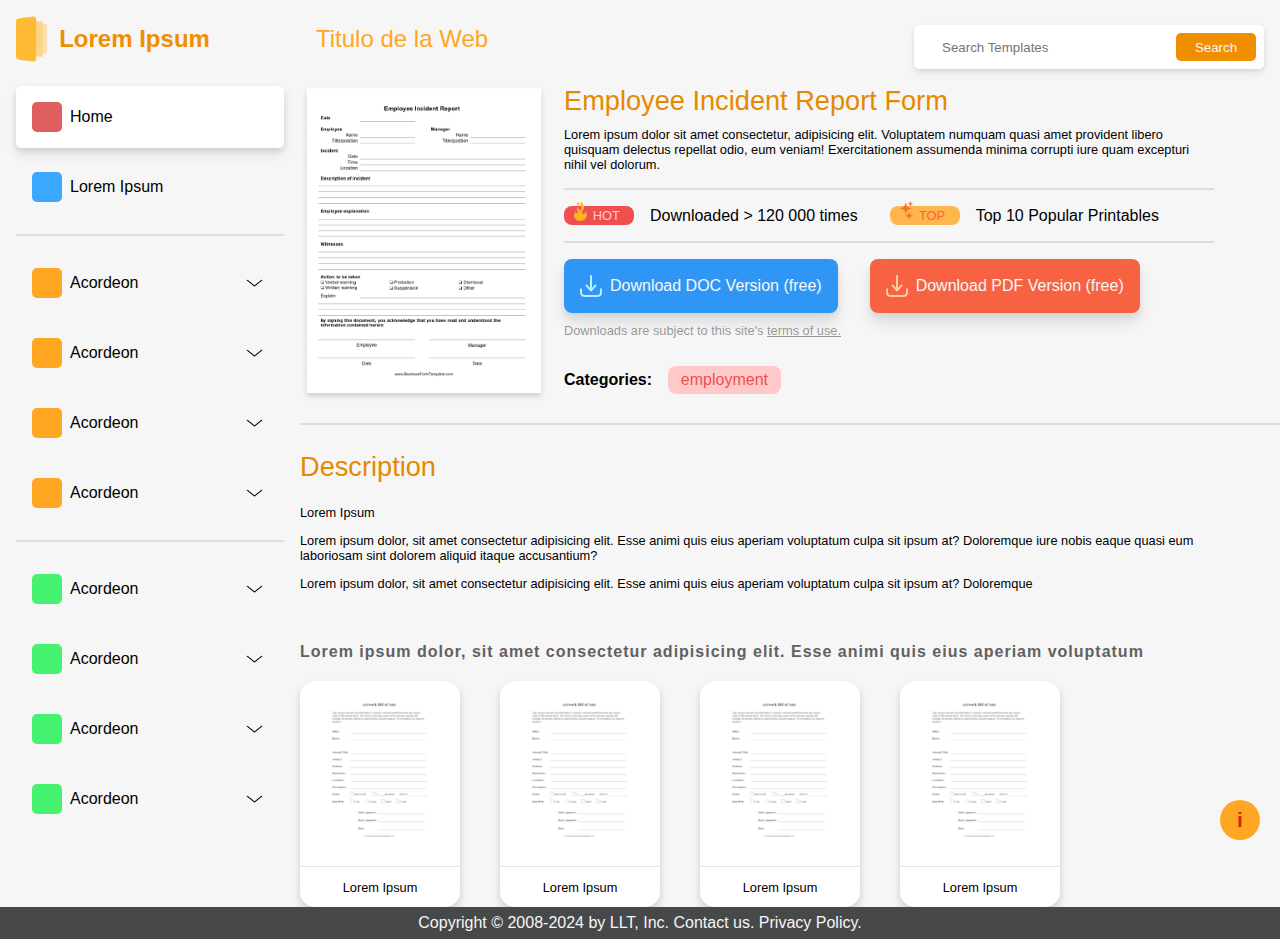
<file: index.html>
<!DOCTYPE html>
<html lang="en">

<head>
    <meta charset="UTF-8">
    <meta name="viewport" content="width=device-width, initial-scale=1.0">
    <title>Prueba Técnica</title>
    <link rel="stylesheet" href="./css/main.css">
</head>

<body>
    <section class="esqueleto">
        <main>
            <section class="content">

                <header class="header">
                    <div class="header__titulo">
                        <h1>Titulo de la Web</h1>
                    </div>
                    <div class="header__buscador">
                        <div class="contenedor">
                            <input type="text" placeholder="Search Templates" />
                            <button>Search</button>
                        </div>
                    </div>
                </header>

                <div class="content">
                    <div class="employment">

                        <div class="employment__left">
                            <img src="./img/Employee_Incident_Report_Form 1.png">
                        </div>

                        <div class="employment__right">
                            <div class="employment__right__header">
                                <p class="header__titulo">Employee Incident Report Form</p>
                                <p class="header__texto">Lorem ipsum dolor sit amet consectetur, adipisicing elit.
                                    Voluptatem numquam quasi amet provident libero quisquam delectus repellat odio, eum
                                    veniam! Exercitationem assumenda minima corrupti iure quam excepturi nihil vel
                                    dolorum.</p>
                            </div>

                            <div class="hr">
                                <hr />
                            </div>

                            <div class="botoncito__contenedor">
                                <div class="botoncito">
                                    <div class="botoncito__badge">
                                        <img src="./img/simple-red-fire-element-png 1.png" alt="">
                                        <p>HOT</p>
                                    </div>
                                    <div class="botoncito__texto">
                                        Downloaded > 120 000 times
                                    </div>
                                </div>

                                <div class="botoncito">
                                    <div class="botoncito__badge amariillo">
                                        <img src="./img/top 1.png" alt="">
                                        <p>TOP</p>
                                    </div>
                                    <div class="botoncito__texto">
                                        Top 10 Popular Printables
                                    </div>
                                </div>
                            </div>

                            <div class="hr">
                                <hr />
                            </div>

                            <div class="botones__descarga">

                                <div class="boton__descarga">
                                    <img src="./img/VectorAzulito.png" >
                                    Download DOC Version (free)
                                </div>

                                <div class="boton__descarga rojo">
                                    <img src="./img/Vector.png" >
                                    Download PDF Version (free)
                                </div>

                            </div>

                            <div class="miniTexto">
                                Downloads are subject to this site's <a href="http://">terms of use.</a>
                            </div>

                            <div class="categoria">
                                <div class="categoria__titulo">
                                    <b>Categories:</b>
                                </div>
                                <div class="categoria__texto">
                                    employment
                                </div>
                            </div>
                        </div>

                    </div>

                    <div class="hr">
                        <hr />
                    </div>

                    <div class="description">
                        <h3>Description</h3>

                        <div class="description__header">
                            <p>Lorem Ipsum</p>
                            <p>Lorem ipsum dolor, sit amet consectetur adipisicing elit. Esse animi quis eius aperiam voluptatum culpa sit ipsum at? Doloremque iure nobis eaque quasi eum laboriosam sint dolorem aliquid itaque accusantium?</p>
                            <p>Lorem ipsum dolor, sit amet consectetur adipisicing elit. Esse animi quis eius aperiam voluptatum culpa sit ipsum at? Doloremque</p>

                        </div>

                        <h4>Lorem ipsum dolor, sit amet consectetur adipisicing elit. Esse animi quis eius aperiam voluptatum</h4>
                    </div>

                    <div class="cardsInferiores">

                        <div class="card">
                            <img src="./img/6_S_Work_Sign 1.png" alt="">
                            <hr class="hr2">
                            <p>Lorem Ipsum</p>
                        </div>

                        <div class="card">
                            <img src="./img/6_S_Work_Sign 1.png" alt="">
                            <hr class="hr2">
                            <p>Lorem Ipsum</p>
                        </div>

                        <div class="card">
                            <img src="./img/6_S_Work_Sign 1.png" alt="">
                            <hr class="hr2">
                            <p>Lorem Ipsum</p>
                        </div>

                        <div class="card">
                            <img src="./img/6_S_Work_Sign 1.png" alt="">
                            <hr class="hr2">
                            <p>Lorem Ipsum</p>
                        </div>

                    </div>

                    <div class="botonFlotante">
                        i
                    </div>

                </div>
            </section>

            <section class="barraLateral">
                <div class="barraLateral__header">
                    <img src="./img/logo.png" alt="logo" />
                    Lorem Ipsum
                </div>

                <div class="barraLateral__botones">
                    <div class="button selected">
                        <span></span>
                        <p>Home</p>
                    </div>

                    <div class="button">
                        <span class="blue"></span>
                        <p>Lorem Ipsum</p>
                    </div>
                </div>

                <div class="hr">
                    <hr />
                </div>

                <div class="barraLateral__botones">

                    <div class="acordeon__contenedor">
                        <div class="acordeon__header">
                            <div class="button acordeon">
                                <div>
                                    <span class="yellow"></span>
                                    <p> Acordeon</p>
                                </div>

                                <div class="contenedor-flechita ">
                                    <img src="./img/Vector1.png" class="flechita" />
                                </div>
                            </div>
                        </div>

                        <div class="cuerpo">
                            <p>Texto 1</p>
                            <p>Texto 2</p>
                            <p>Texto 3</p>
                            <p>Texto 4</p>
                        </div>
                    </div>

                    <div class="acordeon__contenedor">
                        <div class="acordeon__header">
                            <div class="button acordeon">
                                <div>
                                    <span class="yellow"></span>
                                    <p> Acordeon</p>
                                </div>

                                <div class="contenedor-flechita ">
                                    <img src="./img/Vector1.png" class="flechita" />
                                </div>
                            </div>
                        </div>

                        <div class="cuerpo">
                            <p>Texto 1</p>
                            <p>Texto 2</p>
                            <p>Texto 3</p>
                            <p>Texto 4</p>
                        </div>
                    </div>

                    <div class="acordeon__contenedor">
                        <div class="acordeon__header">
                            <div class="button acordeon">
                                <div>
                                    <span class="yellow"></span>
                                    <p> Acordeon</p>
                                </div>

                                <div class="contenedor-flechita ">
                                    <img src="./img/Vector1.png" class="flechita" />
                                </div>
                            </div>
                        </div>

                        <div class="cuerpo">
                            <p>Texto 1</p>
                            <p>Texto 2</p>
                            <p>Texto 3</p>
                            <p>Texto 4</p>
                        </div>
                    </div>

                    <div class="acordeon__contenedor">
                        <div class="acordeon__header">
                            <div class="button acordeon">
                                <div>
                                    <span class="yellow"></span>
                                    <p> Acordeon</p>
                                </div>

                                <div class="contenedor-flechita ">
                                    <img src="./img/Vector1.png" class="flechita" />
                                </div>
                            </div>
                        </div>

                        <div class="cuerpo">
                            <p>Texto 1</p>
                            <p>Texto 2</p>
                            <p>Texto 3</p>
                            <p>Texto 4</p>
                        </div>
                    </div>

                </div>

                <div class="hr">
                    <hr />
                </div>

                <div class="barraLateral__botones">

                    <div class="acordeon__contenedor">
                        <div class="acordeon__header">
                            <div class="button acordeon">
                                <div>
                                    <span class="green"></span>
                                    <p> Acordeon</p>
                                </div>

                                <div class="contenedor-flechita ">
                                    <img src="./img/Vector1.png" class="flechita" />
                                </div>
                            </div>
                        </div>

                        <div class="cuerpo">
                            <p>Texto 1</p>
                            <p>Texto 2</p>
                            <p>Texto 3</p>
                            <p>Texto 4</p>
                        </div>
                    </div>

                    <div class="acordeon__contenedor">
                        <div class="acordeon__header">
                            <div class="button acordeon">
                                <div>
                                    <span class="green"></span>
                                    <p> Acordeon</p>
                                </div>

                                <div class="contenedor-flechita ">
                                    <img src="./img/Vector1.png" class="flechita" />
                                </div>
                            </div>
                        </div>

                        <div class="cuerpo">
                            <p>Texto 1</p>
                            <p>Texto 2</p>
                            <p>Texto 3</p>
                            <p>Texto 4</p>
                        </div>
                    </div>

                    <div class="acordeon__contenedor">
                        <div class="acordeon__header">
                            <div class="button acordeon">
                                <div>
                                    <span class="green"></span>
                                    <p> Acordeon</p>
                                </div>

                                <div class="contenedor-flechita ">
                                    <img src="./img/Vector1.png" class="flechita" />
                                </div>
                            </div>
                        </div>

                        <div class="cuerpo">
                            <p>Texto 1</p>
                            <p>Texto 2</p>
                            <p>Texto 3</p>
                            <p>Texto 4</p>
                        </div>
                    </div>
                    
                    <div class="acordeon__contenedor">
                        <div class="acordeon__header">
                            <div class="button acordeon">
                                <div>
                                    <span class="green"></span>
                                    <p> Acordeon</p>
                                </div>

                                <div class="contenedor-flechita ">
                                    <img src="./img/Vector1.png" class="flechita" />
                                </div>
                            </div>
                        </div>

                        <div class="cuerpo">
                            <p>Texto 1</p>
                            <p>Texto 2</p>
                            <p>Texto 3</p>
                            <p>Texto 4</p>
                        </div>
                    </div>

                </div>

            </section>
        </main>

        <footer>
            Copyright © 2008-2024 by LLT, Inc. Contact us. Privacy Policy.
        </footer>
    </section>

    <script src="./js/app.js"></script>
</body>

</html>
</file>
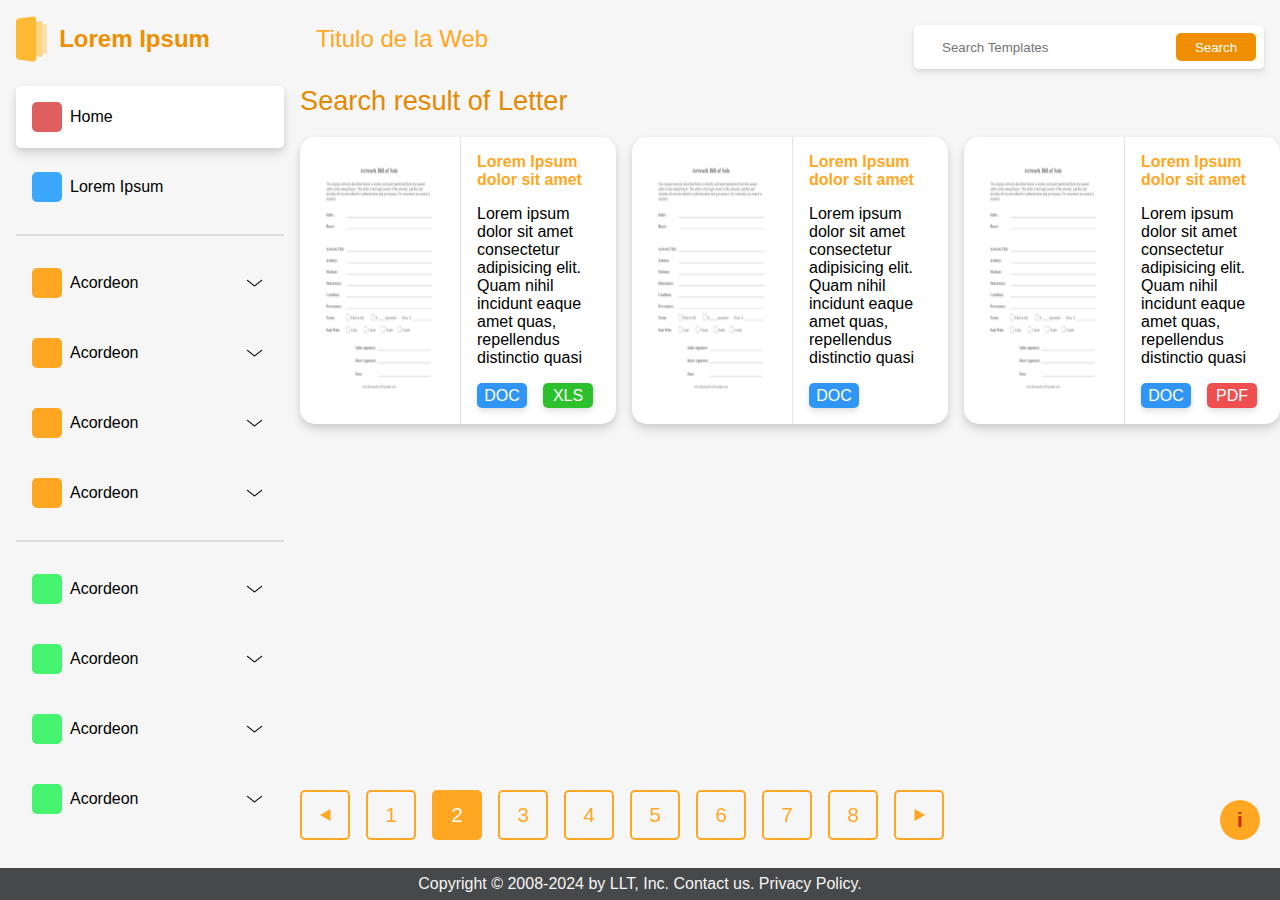
<file: pages/results.html>
<!DOCTYPE html>
<html lang="en">

<head>
    <meta charset="UTF-8">
    <meta name="viewport" content="width=device-width, initial-scale=1.0">
    <title>Prueba Técnica</title>
    <link rel="stylesheet" href="../css/main.css">
</head>

<body>
    <section class="esqueleto">
        <main>
            <section class="content">

                <header class="header">
                    <div class="header__titulo">
                        <h1>Titulo de la Web</h1>
                    </div>
                    <div class="header__buscador">
                        <div class="contenedor">
                            <input type="text" placeholder="Search Templates" />
                            <button><a href="./pages/results.html">Search</a></button>
                        </div>
                    </div>
                </header>

                <div class="content">
                    <h3>Search result of Letter</h3>

                    <div class="resultados__contenedor">
                        <div class="resultados">

                            <div class="card">
                                <img src="../img/6_S_Work_Sign 1.png" alt="">
                                <div class="card__content">
                                    <h6>Lorem Ipsum dolor sit amet</h6>

                                    <p>Lorem ipsum dolor sit amet consectetur adipisicing elit. Quam nihil incidunt
                                        eaque amet quas, repellendus distinctio quasi </p>

                                    <div class="card_badges">
                                        <div class="doc">DOC</div>
                                        <div class="xls">XLS</div>
                                    </div>
                                </div>
                            </div>
                            <div class="card">
                                <img src="../img/6_S_Work_Sign 1.png" alt="">
                                <div class="card__content">
                                    <h6>Lorem Ipsum dolor sit amet</h6>

                                    <p>Lorem ipsum dolor sit amet consectetur adipisicing elit. Quam nihil incidunt
                                        eaque amet quas, repellendus distinctio quasi </p>

                                    <div class="card_badges">
                                        <div class="doc">DOC</div>

                                    </div>
                                </div>
                            </div>

                            <div class="card">
                                <img src="../img/6_S_Work_Sign 1.png" alt="">
                                <div class="card__content">
                                    <h6>Lorem Ipsum dolor sit amet</h6>

                                    <p>Lorem ipsum dolor sit amet consectetur adipisicing elit. Quam nihil incidunt
                                        eaque amet quas, repellendus distinctio quasi </p>

                                    <div class="card_badges">
                                        <div class="doc">DOC</div>
                                        <div class="pdf">PDF</div>
                                    </div>
                                </div>
                            </div>

                        </div>
                    </div>

                    <div class="paginacion__contenedor">
                        <div class="paginacion">
                            <div class="paginacion__boton">
                                <img class="flecha izquierda" src="../img/Polygon 1.png">
                            </div>
                            <div class="paginacion__boton">
                                1
                            </div>

                            <div class="paginacion__boton selected">
                                2
                            </div>

                            <div class="paginacion__boton ">
                                3
                            </div>

                            <div class="paginacion__boton ">
                                4
                            </div>

                            <div class="paginacion__boton ">
                                5
                            </div>

                            <div class="paginacion__boton ">
                                6
                            </div>

                            <div class="paginacion__boton ">
                                7
                            </div>

                            <div class="paginacion__boton ">
                                8
                            </div>

                            <div class="paginacion__boton">
                                <img class="flecha derecha" src="../img/Polygon 1.png">
                            </div>
                        </div>
                    </div>



                    <div class="botonFlotante">
                        i
                    </div>
                </div>
            </section>

            <aside class="barraLateral">
                <div class="barraLateral__header">
                    <img src="../img/logo.png" alt="logo" />
                    Lorem Ipsum
                </div>

                <div class="barraLateral__botones">
                    <div class="button selected">
                        <span></span>
                        <p>Home</p>
                    </div>

                    <div class="button">
                        <span class="blue"></span>
                        <p>Lorem Ipsum</p>
                    </div>
                </div>

                <div class="hr">
                    <hr />
                </div>

                <div class="barraLateral__botones">

                    <div class="acordeon__contenedor">
                        <div class="acordeon__header">
                            <div class="button acordeon">
                                <div>
                                    <span class="yellow"></span>
                                    <p> Acordeon</p>
                                </div>

                                <div class="contenedor-flechita ">
                                    <img src="../img/Vector1.png" class="flechita" />
                                </div>
                            </div>
                        </div>

                        <div class="cuerpo">
                            <p>Texto 1</p>
                            <p>Texto 2</p>
                            <p>Texto 3</p>
                            <p>Texto 4</p>
                        </div>
                    </div>

                    <div class="acordeon__contenedor">
                        <div class="acordeon__header">
                            <div class="button acordeon">
                                <div>
                                    <span class="yellow"></span>
                                    <p> Acordeon</p>
                                </div>

                                <div class="contenedor-flechita ">
                                    <img src="../img/Vector1.png" class="flechita" />
                                </div>
                            </div>
                        </div>

                        <div class="cuerpo">
                            <p>Texto 1</p>
                            <p>Texto 2</p>
                            <p>Texto 3</p>
                            <p>Texto 4</p>
                        </div>
                    </div>

                    <div class="acordeon__contenedor">
                        <div class="acordeon__header">
                            <div class="button acordeon">
                                <div>
                                    <span class="yellow"></span>
                                    <p> Acordeon</p>
                                </div>

                                <div class="contenedor-flechita ">
                                    <img src="../img/Vector1.png" class="flechita" />
                                </div>
                            </div>
                        </div>

                        <div class="cuerpo">
                            <p>Texto 1</p>
                            <p>Texto 2</p>
                            <p>Texto 3</p>
                            <p>Texto 4</p>
                        </div>
                    </div>

                    <div class="acordeon__contenedor">
                        <div class="acordeon__header">
                            <div class="button acordeon">
                                <div>
                                    <span class="yellow"></span>
                                    <p> Acordeon</p>
                                </div>

                                <div class="contenedor-flechita ">
                                    <img src="../img/Vector1.png" class="flechita" />
                                </div>
                            </div>
                        </div>

                        <div class="cuerpo">
                            <p>Texto 1</p>
                            <p>Texto 2</p>
                            <p>Texto 3</p>
                            <p>Texto 4</p>
                        </div>
                    </div>

                </div>

                <div class="hr">
                    <hr />
                </div>

                <div class="barraLateral__botones">

                    <div class="acordeon__contenedor">
                        <div class="acordeon__header">
                            <div class="button acordeon">
                                <div>
                                    <span class="green"></span>
                                    <p> Acordeon</p>
                                </div>

                                <div class="contenedor-flechita ">
                                    <img src="../img/Vector1.png" class="flechita" />
                                </div>
                            </div>
                        </div>

                        <div class="cuerpo">
                            <p>Texto 1</p>
                            <p>Texto 2</p>
                            <p>Texto 3</p>
                            <p>Texto 4</p>
                        </div>
                    </div>

                    <div class="acordeon__contenedor">
                        <div class="acordeon__header">
                            <div class="button acordeon">
                                <div>
                                    <span class="green"></span>
                                    <p> Acordeon</p>
                                </div>

                                <div class="contenedor-flechita ">
                                    <img src="../img/Vector1.png" class="flechita" />
                                </div>
                            </div>
                        </div>

                        <div class="cuerpo">
                            <p>Texto 1</p>
                            <p>Texto 2</p>
                            <p>Texto 3</p>
                            <p>Texto 4</p>
                        </div>
                    </div>

                    <div class="acordeon__contenedor">
                        <div class="acordeon__header">
                            <div class="button acordeon">
                                <div>
                                    <span class="green"></span>
                                    <p> Acordeon</p>
                                </div>

                                <div class="contenedor-flechita ">
                                    <img src="../img/Vector1.png" class="flechita" />
                                </div>
                            </div>
                        </div>

                        <div class="cuerpo">
                            <p>Texto 1</p>
                            <p>Texto 2</p>
                            <p>Texto 3</p>
                            <p>Texto 4</p>
                        </div>
                    </div>

                    <div class="acordeon__contenedor">
                        <div class="acordeon__header">
                            <div class="button acordeon">
                                <div>
                                    <span class="green"></span>
                                    <p> Acordeon</p>
                                </div>

                                <div class="contenedor-flechita ">
                                    <img src="../img/Vector1.png" class="flechita" />
                                </div>
                            </div>
                        </div>

                        <div class="cuerpo">
                            <p>Texto 1</p>
                            <p>Texto 2</p>
                            <p>Texto 3</p>
                            <p>Texto 4</p>
                        </div>
                    </div>

                </div>

            </aside>
        </main>

        <footer>
            Copyright © 2008-2024 by LLT, Inc. Contact us. Privacy Policy.
        </footer>
    </section>

    <script src="../js/app.js"></script>
</body>

</html>
</file>
<file: css/main.css>
/*=============================================
=                 MARK:Variables                   
=============================================*/
/* Subsection
-------------------------------------------------- */
/*=============================================
=                   MARK:General                   
=============================================*/
* {
  margin: 0;
  padding: 0;
  -webkit-box-sizing: border-box;
          box-sizing: border-box;
  -webkit-tap-highlight-color: transparent;
  font-family: "Hind Madurai", sans-serif;
  font-optical-sizing: auto;
  font-style: normal;
  scroll-behavior: smooth;
}

body {
  background-color: #F6F6F6;
  width: 100%;
  display: -webkit-box;
  display: -ms-flexbox;
  display: flex;
  -webkit-box-orient: vertical;
  -webkit-box-direction: normal;
      -ms-flex-direction: column;
          flex-direction: column;
}

.noOverflow {
  overflow: hidden;
}

/*=============================================
=               MARK:Media Queries                   
=============================================*/
/*=============================================
=             MARK:Mixins Generales                   
=============================================*/
/*=============================================
=          Estilos  Barra de Scroll                   
=============================================*/
.header {
  display: -webkit-box;
  display: -ms-flexbox;
  display: flex;
  width: 100%;
  -webkit-box-pack: justify;
      -ms-flex-pack: justify;
          justify-content: space-between;
  padding: 1em;
  height: -webkit-min-content;
  height: -moz-min-content;
  height: min-content;
  padding-top: 25px;
}
.header__titulo {
  color: #FFA723;
}
.header__titulo h1 {
  font-size: 1.5em;
  font-weight: normal;
}
.header__buscador {
  width: 350px;
}
.header__buscador a {
  text-decoration: none;
  color: white;
}
.header__buscador .contenedor {
  padding: 0.5em;
  display: -webkit-box;
  display: -ms-flexbox;
  display: flex;
  background-color: white;
  border-radius: 5px;
  -webkit-box-shadow: 0 4px 8px rgba(0, 0, 0, 0.08), 0 2px 4px rgba(0, 0, 0, 0.06);
          box-shadow: 0 4px 8px rgba(0, 0, 0, 0.08), 0 2px 4px rgba(0, 0, 0, 0.06);
  display: flex;
  -webkit-box-pack: justify;
      -ms-flex-pack: justify;
          justify-content: space-between;
}
.header__buscador input {
  border: transparent;
  outline: none;
  padding-left: 20px;
}
.header__buscador button {
  border: none;
  background-color: #ef8f00;
  color: #F6F6F6;
  padding: 0.5em;
  border-radius: 5px;
  width: 80px;
}

.barraLateral {
  max-width: 300px;
  min-width: 300px;
  padding: 1em;
  min-height: calc(100dvh - 32px);
  background-color: transparent;
}
.barraLateral__header {
  margin-bottom: 1em;
  color: #ef8f00;
  font-weight: bold;
  font-size: 1.5em;
  display: -webkit-box;
  display: -ms-flexbox;
  display: flex;
  -webkit-box-align: center;
      -ms-flex-align: center;
          align-items: center;
  gap: 0.5em;
}
.barraLateral__header img {
  width: 1.3em;
  height: auto;
}
.barraLateral__botones {
  display: -webkit-box;
  display: -ms-flexbox;
  display: flex;
  -webkit-box-orient: vertical;
  -webkit-box-direction: normal;
      -ms-flex-direction: column;
          flex-direction: column;
  gap: 0.5em;
  -webkit-transition: all 0.1s;
  transition: all 0.1s;
}
.barraLateral .button {
  width: 100%;
  background-color: white;
  padding: 1em;
  border-radius: 5px;
  display: -webkit-box;
  display: -ms-flexbox;
  display: flex;
  -webkit-box-align: center;
      -ms-flex-align: center;
          align-items: center;
  gap: 0.5em;
  background-color: transparent;
  cursor: pointer;
}
.barraLateral .button span {
  border-radius: 5px;
  width: 30px;
  height: 30px;
  background-color: #df5e5e;
}
.barraLateral .button span.blue {
  background-color: rgb(60, 167, 255);
}
.barraLateral .button.selected {
  -webkit-box-shadow: 0 6px 12px rgba(0, 0, 0, 0.1), 0 3px 6px rgba(0, 0, 0, 0.08);
          box-shadow: 0 6px 12px rgba(0, 0, 0, 0.1), 0 3px 6px rgba(0, 0, 0, 0.08);
  background-color: white;
}
.barraLateral .button.acordeon {
  -webkit-transition: all 0.1s;
  transition: all 0.1s;
  -webkit-user-select: none;
     -moz-user-select: none;
      -ms-user-select: none;
          user-select: none;
  display: -webkit-box;
  display: -ms-flexbox;
  display: flex;
  -webkit-box-pack: justify;
      -ms-flex-pack: justify;
          justify-content: space-between;
}
.barraLateral .button.acordeon div {
  display: -webkit-box;
  display: -ms-flexbox;
  display: flex;
  -webkit-box-align: center;
      -ms-flex-align: center;
          align-items: center;
  gap: 0.5em;
}
.barraLateral .button.acordeon div span {
  border-radius: 5px;
  width: 30px;
  height: 30px;
  background-color: #df5e5e;
}
.barraLateral .button.acordeon div span.yellow {
  background-color: #FFA723;
}
.barraLateral .button.acordeon div span.green {
  background-color: #46f371;
}
.barraLateral .button.acordeon__contenedor {
  display: -webkit-box;
  display: -ms-flexbox;
  display: flex;
  -webkit-box-orient: vertical;
  -webkit-box-direction: normal;
      -ms-flex-direction: column;
          flex-direction: column;
}
.barraLateral .button.acordeon .contenedor-flechita {
  display: -webkit-box;
  display: -ms-flexbox;
  display: flex;
  padding: 5px;
}
.barraLateral .button.acordeon .contenedor-flechita .flechita {
  height: auto;
  -webkit-transform: rotate(180deg);
          transform: rotate(180deg);
  -webkit-transition: all 0.1s;
  transition: all 0.1s;
}
.barraLateral .button.acordeon .contenedor-flechita .flechita.activo {
  -webkit-transform: rotate(0deg);
          transform: rotate(0deg);
  -webkit-transition: all 0.1s;
  transition: all 0.1s;
}
.barraLateral .cuerpo {
  display: -webkit-box;
  display: -ms-flexbox;
  display: flex;
  -webkit-box-orient: vertical;
  -webkit-box-direction: normal;
      -ms-flex-direction: column;
          flex-direction: column;
  padding: 0;
  padding-left: 3em;
  gap: 0.5em;
  -webkit-transform: scaleY(0);
          transform: scaleY(0);
  -webkit-transition: all 0.1s;
  transition: all 0.1s;
  -webkit-transform-origin: 0 0;
          transform-origin: 0 0;
  visibility: hidden;
  height: 0px;
}
.barraLateral .cuerpo.activo {
  -webkit-transform-origin: 0 0;
          transform-origin: 0 0;
  -webkit-transition: all 0.1s;
  transition: all 0.1s;
  -webkit-transform: scaleY(1);
          transform: scaleY(1);
  visibility: visible;
  height: 100%;
}
.barraLateral .cuerpo p {
  padding: 0.8em;
  border-radius: 8px;
}
.barraLateral .cuerpo p:hover {
  background-color: rgba(165, 165, 165, 0.3098039216);
  cursor: pointer;
}

.hr {
  margin-top: 1em;
  margin-bottom: 1em;
  max-width: 1220px;
}
.hr hr {
  border: 1px solid rgba(165, 165, 165, 0.3098039216);
  padding: 0;
}

.esqueleto {
  display: -webkit-box;
  display: -ms-flexbox;
  display: flex;
  -webkit-box-orient: vertical;
  -webkit-box-direction: normal;
      -ms-flex-direction: column;
          flex-direction: column;
}
.esqueleto main {
  display: -webkit-box;
  display: -ms-flexbox;
  display: flex;
  -webkit-box-orient: horizontal;
  -webkit-box-direction: reverse;
      -ms-flex-direction: row-reverse;
          flex-direction: row-reverse;
}
.esqueleto footer {
  height: 32px;
  background-color: #46484A;
  color: #F6F6F6;
  text-align: center;
  display: -webkit-box;
  display: -ms-flexbox;
  display: flex;
  -webkit-box-align: center;
      -ms-flex-align: center;
          align-items: center;
  -webkit-box-pack: center;
      -ms-flex-pack: center;
          justify-content: center;
}

.content {
  display: -webkit-box;
  display: -ms-flexbox;
  display: flex;
  -webkit-box-orient: vertical;
  -webkit-box-direction: normal;
      -ms-flex-direction: column;
          flex-direction: column;
  width: 100%;
}

.employment {
  display: -webkit-box;
  display: -ms-flexbox;
  display: flex;
}

.employment__left img {
  width: 15.5em;
}

.employment__right {
  max-width: 900px;
  padding-inline: 1em;
  display: -webkit-box;
  display: -ms-flexbox;
  display: flex;
  display: flex;
  -webkit-box-orient: vertical;
  -webkit-box-direction: normal;
      -ms-flex-direction: column;
          flex-direction: column;
}
.employment__right__header {
  display: -webkit-box;
  display: -ms-flexbox;
  display: flex;
  -webkit-box-orient: vertical;
  -webkit-box-direction: normal;
      -ms-flex-direction: column;
          flex-direction: column;
}
.employment__right__header .header__titulo {
  font-size: 1.7em;
  font-weight: 500;
  color: #e58900;
}
.employment__right__header .header__texto {
  margin-top: 10px;
  font-size: 0.8em;
  max-width: 650px;
}
.employment__right .botoncito {
  display: -webkit-box;
  display: -ms-flexbox;
  display: flex;
  -webkit-box-align: center;
      -ms-flex-align: center;
          align-items: center;
  gap: 1em;
}
.employment__right .botoncito__contenedor {
  display: -webkit-box;
  display: -ms-flexbox;
  display: flex;
  gap: 2em;
}
.employment__right .botoncito__texto {
  font-size: 1em;
}
.employment__right .botoncito__badge {
  position: relative;
  width: 70px;
  border-radius: 8px;
  display: -webkit-box;
  display: -ms-flexbox;
  display: flex;
  background-color: #F04F4F;
  -webkit-box-pack: center;
      -ms-flex-pack: center;
          justify-content: center;
  -webkit-box-align: center;
      -ms-flex-align: center;
          align-items: center;
  color: #FFC9C9;
  gap: 0.3em;
  padding: 2px;
  font-size: 0.8em;
  padding-left: 1.3em;
}
.employment__right .botoncito__badge.amariillo {
  background-color: #ffb74c;
  color: #F76342;
}
.employment__right .botoncito__badge img {
  width: 1em;
  position: absolute;
  left: 10px;
  top: -5px;
}
.employment__right .botones__descarga {
  display: -webkit-box;
  display: -ms-flexbox;
  display: flex;
  gap: 2em;
}
.employment__right .botones__descarga .boton__descarga {
  border-radius: 8px;
  padding: 1em;
  background-color: #3096F5;
  -webkit-box-shadow: 0 10px 15px rgba(0, 0, 0, 0.1), 0 4px 6px rgba(0, 0, 0, 0.05);
          box-shadow: 0 10px 15px rgba(0, 0, 0, 0.1), 0 4px 6px rgba(0, 0, 0, 0.05);
  color: #F6F6F6;
  display: -webkit-box;
  display: -ms-flexbox;
  display: flex;
  -webkit-box-align: center;
      -ms-flex-align: center;
          align-items: center;
  -webkit-box-pack: center;
      -ms-flex-pack: center;
          justify-content: center;
  gap: 0.5em;
  cursor: pointer;
}
.employment__right .botones__descarga .boton__descarga.rojo {
  background-color: #F76342;
}
.employment__right .miniTexto {
  margin-top: 10px;
  font-size: 0.8em;
  color: rgba(94, 94, 94, 0.631372549);
}
.employment__right .miniTexto a {
  color: rgba(94, 94, 94, 0.631372549);
}
.employment__right .categoria {
  display: -webkit-box;
  display: -ms-flexbox;
  display: flex;
  margin-top: 28px;
  gap: 1em;
  -webkit-box-align: center;
      -ms-flex-align: center;
          align-items: center;
}
.employment__right .categoria__texto {
  background-color: #FFC9C9;
  padding-block: 0.3em;
  border-radius: 8px;
  color: #F04F4F;
  padding-inline: 0.8em;
}

.description {
  max-width: 950px;
  display: -webkit-box;
  display: -ms-flexbox;
  display: flex;
  -webkit-box-orient: vertical;
  -webkit-box-direction: normal;
      -ms-flex-direction: column;
          flex-direction: column;
  gap: 1em;
}
.description p {
  padding-block: 0.5em;
  font-size: 0.8em;
}
.description h3 {
  margin-top: 10px;
}
.description h4 {
  letter-spacing: 1px;
  color: #616161;
  margin-top: 30px;
}

.cardsInferiores {
  display: -webkit-box;
  display: -ms-flexbox;
  display: flex;
  gap: 2.5em;
}
.cardsInferiores .card {
  max-width: 300px;
  background-color: #fff;
  border-radius: 15px;
  -webkit-box-shadow: 0 6px 12px rgba(0, 0, 0, 0.1), 0 3px 6px rgba(0, 0, 0, 0.08);
          box-shadow: 0 6px 12px rgba(0, 0, 0, 0.1), 0 3px 6px rgba(0, 0, 0, 0.08);
  margin-top: 20px;
}
.cardsInferiores .card img {
  padding-inline: 1em;
  padding-block: 0.5em;
  width: 10em;
}
.cardsInferiores .card .hr2 {
  border: none;
  height: 1px;
  background-color: rgba(165, 165, 165, 0.3098039216);
}
.cardsInferiores .card p {
  padding: 1em;
  text-align: center;
  font-size: 0.8em;
}

.botonFlotante {
  position: fixed;
  bottom: 60px;
  right: 20px;
  background-color: #FFA723;
  width: 40px;
  height: 40px;
  border-radius: 50%;
  display: -webkit-box;
  display: -ms-flexbox;
  display: flex;
  -webkit-box-pack: center;
      -ms-flex-pack: center;
          justify-content: center;
  -webkit-box-align: center;
      -ms-flex-align: center;
          align-items: center;
  font-size: 1.3em;
  color: #ca2c09;
  font-weight: bold;
  cursor: pointer;
}

h3 {
  font-size: 1.7em;
  font-weight: 500;
  color: #e58900;
}

.resultados {
  display: -webkit-box;
  display: -ms-flexbox;
  display: flex;
  gap: 1em;
}
.resultados .card {
  max-width: 450px;
  background-color: #fff;
  border-radius: 15px;
  -webkit-box-shadow: 0 6px 12px rgba(0, 0, 0, 0.1), 0 3px 6px rgba(0, 0, 0, 0.08);
          box-shadow: 0 6px 12px rgba(0, 0, 0, 0.1), 0 3px 6px rgba(0, 0, 0, 0.08);
  margin-top: 20px;
  display: -webkit-box;
  display: -ms-flexbox;
  display: flex;
}
.resultados .card img {
  padding-inline: 0.5em;
  padding-block: 0.5em;
  width: 10em;
}
.resultados .card .hr2 {
  border: none;
  height: 1px;
  background-color: rgba(165, 165, 165, 0.3098039216);
  display: -webkit-box;
  display: -ms-flexbox;
  display: flex;
}
.resultados .card .card__content {
  padding: 1em;
  text-align: left;
  border-left: 1px solid rgba(165, 165, 165, 0.3098039216);
  display: -webkit-box;
  display: -ms-flexbox;
  display: flex;
  -webkit-box-orient: vertical;
  -webkit-box-direction: normal;
      -ms-flex-direction: column;
          flex-direction: column;
  gap: 1em;
}
.resultados .card .card__content h6 {
  font-size: 1em;
  color: #FFA723;
}
.resultados .card .card__content p {
  font-size: 1em;
}
.resultados .card .card__content .card_badges {
  display: -webkit-box;
  display: -ms-flexbox;
  display: flex;
  height: 100%;
  -webkit-box-align: end;
      -ms-flex-align: end;
          align-items: end;
  gap: 1em;
}
.resultados .card .card__content .card_badges .doc,
.resultados .card .card__content .card_badges .xls,
.resultados .card .card__content .card_badges .pdf {
  padding: 0.2em;
  border-radius: 5px;
  color: white;
  width: 50px;
  text-align: center;
  -webkit-box-shadow: 0 4px 8px rgba(0, 0, 0, 0.08), 0 2px 4px rgba(0, 0, 0, 0.06);
          box-shadow: 0 4px 8px rgba(0, 0, 0, 0.08), 0 2px 4px rgba(0, 0, 0, 0.06);
}
.resultados .card .card__content .card_badges .doc {
  background-color: #3096F5;
}
.resultados .card .card__content .card_badges .xls {
  background-color: rgb(44, 192, 44);
}
.resultados .card .card__content .card_badges .pdf {
  background-color: #F04F4F;
}

.paginacion {
  display: -webkit-box;
  display: -ms-flexbox;
  display: flex;
  position: fixed;
  bottom: 60px;
  gap: 1em;
}
.paginacion__boton {
  border: 2px solid #FFA723;
  padding: 0.8em;
  width: 50px;
  height: 50px;
  display: -webkit-box;
  display: -ms-flexbox;
  display: flex;
  -webkit-box-align: center;
      -ms-flex-align: center;
          align-items: center;
  -webkit-box-pack: center;
      -ms-flex-pack: center;
          justify-content: center;
  color: #FFA723;
  font-size: 1.3em;
  border-radius: 5px;
  cursor: pointer;
}
.paginacion__boton.selected {
  background-color: #FFA723;
  color: white;
}
.paginacion__boton .flecha.derecha {
  -webkit-transform: rotate(180deg);
          transform: rotate(180deg);
}
</file>
